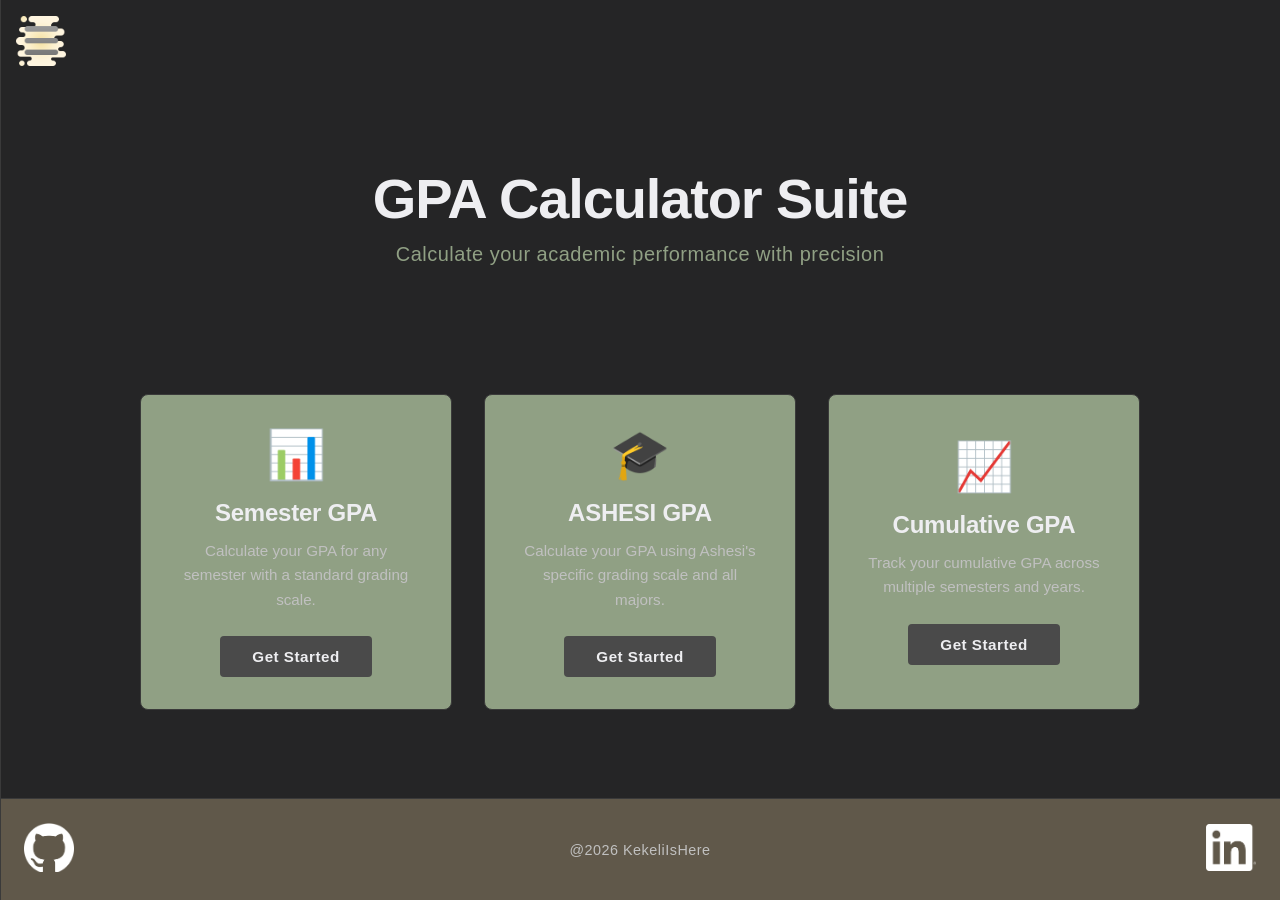
<file: index.html>
<!DOCTYPE html>
<html>
<head>
    <meta charset="UTF-8">
    <meta name="viewport" content="width=device-width, initial-scale=1.0">
    <title>GPA Calculator - Dashboard</title>
    <link rel="stylesheet" href="styles.css">
</head>
<body>
    <header>
        <span onclick="openNav()"><img src="logos/three-dot.png" class="logo"></span>
    </header>
    <div id="mySidenav" class="sidenav">
        <a href="javascript:void(0)" class="closebtn" onclick="closeNav()">&times;</a>
            <a href="index.html" class="nav-btn active">Dashboard</a>
            <a href="gpa.html" class="nav-btn">General GPA</a>
            <a href="ashesi-gpa.html" class="nav-btn">Ashesi GPA</a>
            <a href="cgpa.html" class="nav-btn">Cummulative GPA</a>    
    </div>
    
    <div id="main">
        <div class="dashboard-hero">
            <div class="hero-content">
                <h1 class="hero-title">GPA Calculator Suite</h1>
                <p class="hero-subtitle">Calculate your academic performance with precision</p>
            </div>
        </div>

        <div class="dashboard-grid">
            <div class="dashboard-card">
                <div class="card-icon">📊</div>
                <h2>Semester GPA</h2>
                <p>Calculate your GPA for any semester with a standard grading scale.</p>
                <a href="gpa.html" class="card-button">Get Started</a>
            </div>

            <div class="dashboard-card">
                <div class="card-icon">🎓</div>
                <h2>ASHESI GPA</h2>
                <p>Calculate your GPA using Ashesi's specific grading scale and all majors.</p>
                <a href="ashesi-gpa.html" class="card-button">Get Started</a>
            </div>

            <div class="dashboard-card">
                <div class="card-icon">📈</div>
                <h2>Cumulative GPA</h2>
                <p>Track your cumulative GPA across multiple semesters and years.</p>
                <a href="cgpa.html" class="card-button">Get Started</a>
            </div>
        </div>
    </div>

    <footer>
        <a href="https://github.com/KekeliIsHere" class="logo" target="_blank">
            <img src="logos/github-mark-white.png" alt="GitHub">
        </a>        
        <p>@2026 KekeliIsHere</p>
        <a href="https://www.linkedin.com/in/kekeli-agblobi/" class="logo" target="_blank">
            <img src="logos/InBug-White.png" alt="LinkedIn">
        </a>
    </footer>
    <script src="sidebar.js"></script>
</body>
</html>
</file>
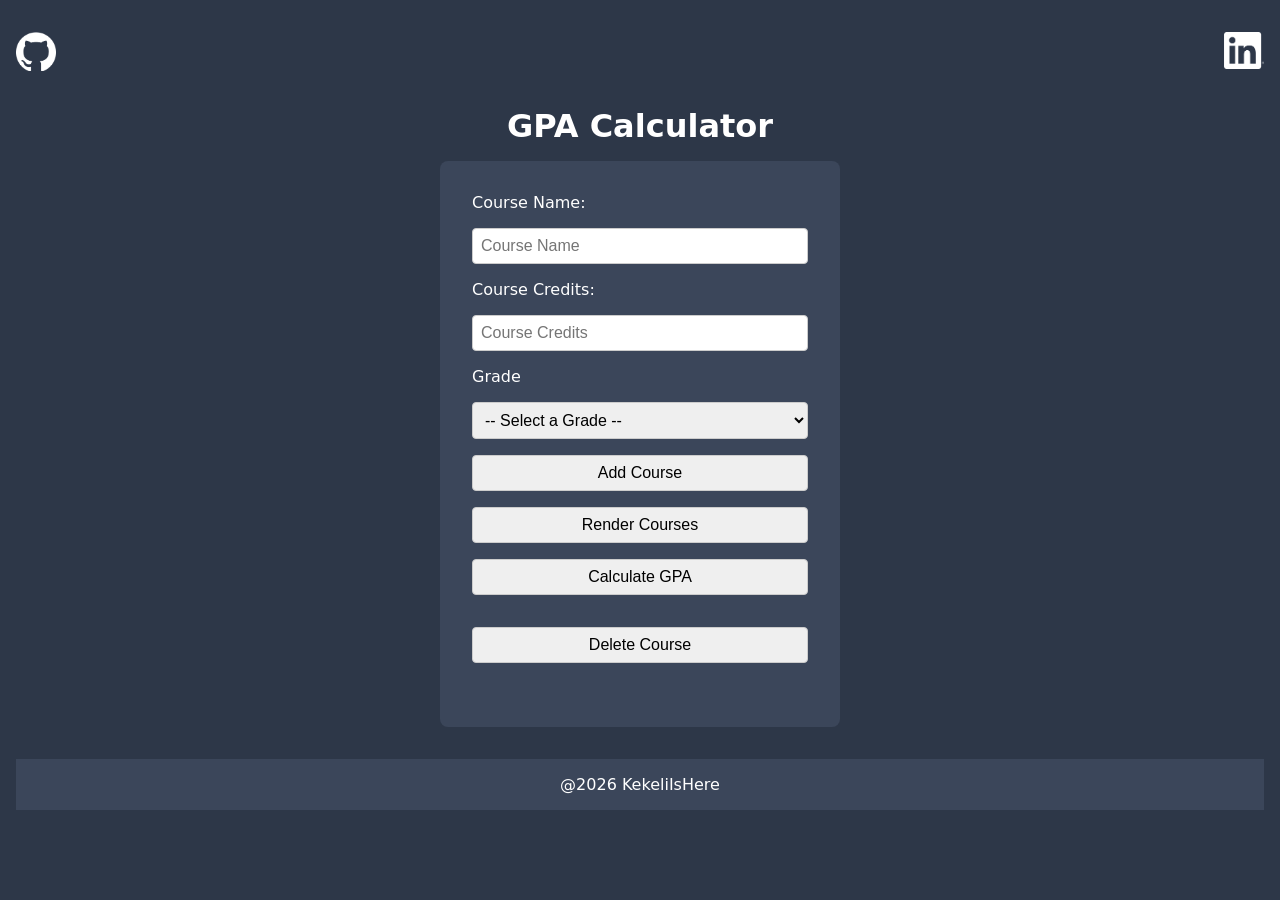
<file: GPA Website code/index.html>
<!DOCTYPE html>
<html>
<head>
    <title>GPA Checker</title>
    <link rel="stylesheet" href="styles.css">
</head>
<body>
    <header>
        <a href="https://github.com/KekeliIsHere" class="logo">
            <img src="/GPA Website code/logos/github-mark-white.png">
        </a>
        <a href="https://www.linkedin.com/in/kekeli-agblobi/" class="logo">
            <img src="/GPA Website code/logos/InBug-White.png" >
        </a>
    </header>  
    <h1>GPA Calculator </h1>
    <div id="main">
        <label for="courseName">Course Name:</label>
        <input type="text" id="courseName" name="courseName" placeholder="Course Name">
        <label for="courseCredits">Course Credits:</label>
        <input type="number" id="courseCredits" name="courseCredits" placeholder="Course Credits">
        <label for="grade">Grade</label>
        <select id="grade" name="grade">
            <option value="" disabled selected>-- Select a Grade --</option>
            <option value="A+">A+</option>
            <option value="A">A</option>
            <option value="B+">B+</option>
            <option value="B">B</option>
            <option value="C+">C+</option>
            <option value="C">C</option>
            <option value="E">E</option>
        </select>
        
        <button id="addCourseButton">Add Course</button> 
        
        <button id="renderCoursesButton">Render Courses</button>
        
        <button id="calculateGPAButton">Calculate GPA</button>
        
        <div id="gpa"></div>
        
        <button id="deleteCourseButton">Delete Course</button>
        <div id="deleteCourse"></div>
        
        <div id="courseDetails"></div>
    </div>
    <footer>
        <p>@2026 KekeliIsHere</p>
    </footer>
    <script src="main.js"></script>
</body>   
    
</html>
</file>
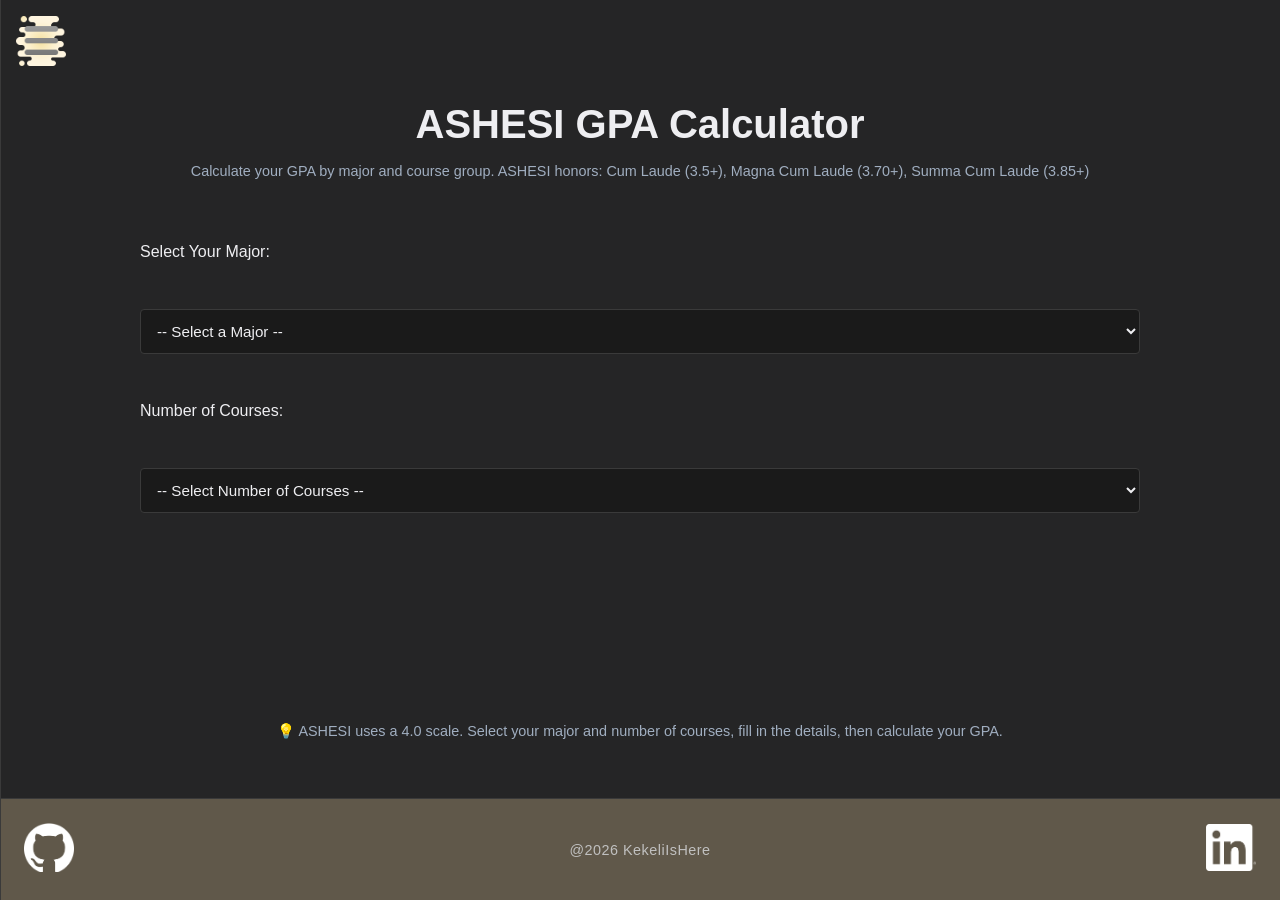
<file: ashesi-gpa.html>
<!DOCTYPE html>
<html>
<head>
    <meta charset="UTF-8">
    <meta name="viewport" content="width=device-width, initial-scale=1.0">
    <title>ASHESI GPA Calculator</title>
    <link rel="stylesheet" href="styles.css">
    <script src="sidebar.js"></script>
</head>
<body>
    <header>
        <span onclick="openNav()"><img src="logos/three-dot.png" class="logo"></span>
        <div class="theme-toggle-container">
        </div>
    </header>
    <div id="mySidenav" class="sidenav">
        <a href="javascript:void(0)" class="closebtn" onclick="closeNav()">&times;</a>
            <a href="index.html" class="nav-btn">Dashboard</a>
            <a href="gpa.html" class="nav-btn">General GPA</a>
            <a href="ashesi-gpa.html" class="nav-btn active">Ashesi GPA</a>
            <a href="cgpa.html" class="nav-btn">Cummulative GPA</a>
    
    </div>
    <h1>ASHESI GPA Calculator</h1>
    
    <div id="main">
        <p style="font-size: 0.9rem; text-align: center; margin-bottom: 1rem; color: #a0aec0;">
            Calculate your GPA by major and course group. ASHESI honors: Cum Laude (3.5+), Magna Cum Laude (3.70+), Summa Cum Laude (3.85+)
        </p>

        <!-- Step 1: Select Major -->
        <label for="major">Select Your Major:</label>
        <select id="major" name="major">
            <option value="" disabled selected>-- Select a Major --</option>
            <option disabled style="background: #444; color: #90cdf4;">--- UNDERGRADUATE ---</option>
            <option value="be">Biological Engineering (BSc)</option>
            <option value="ba">Business Administration (BSc)</option>
            <option value="ce">Computer Engineering (BSc)</option>
            <option value="cs">Computer Science (BSc)</option>
            <option value="econ">Economics (BSc)</option>
            <option value="ee">Electrical Engineering (BSc)</option>
            <option value="law">Law with Public Policy (LLB)</option>
            <option value="mis">Management Information Systems (BSc)</option>
            <option value="me">Mechanical Engineering (BSc)</option>
            <option value="mech">Mechatronic Engineering (BSc)</option>
            <option disabled style="background: #444; color: #90cdf4;">--- GRADUATE ---</option>
            <option value="ics">Intelligent Computing Systems</option>
            <option value="mba">MBA</option>
            <option value="me-grad">Mechatronic Engineering (Graduate)</option>
        </select>

        <!-- Step 2: Select Number of Courses -->
        <label for="courseCount">Number of Courses:</label>
        <select id="courseCount" name="courseCount">
            <option value="" disabled selected>-- Select Number of Courses --</option>
            <option value="1">1</option>
            <option value="2">2</option>
            <option value="3">3</option>
            <option value="4">4</option>
            <option value="5">5</option>
            <option value="6">6</option>
            <option value="7">7</option>
        </select>

        <!-- Step 3: Dynamic Course Input Fields (will be generated by JS) -->
        <div id="courseInputs" style="width: 100%;"></div>

        <!-- Calculate GPA Button (hidden until courses are added) -->
        <button id="calculateGPAButton" style="display: none;">Calculate GPA</button>

        <div id="gpa"></div>
    </div>

    <p style="text-align: center; margin-top: 2rem; color: #a0aec0; font-size: 0.9rem;">
        💡 ASHESI uses a 4.0 scale. Select your major and number of courses, fill in the details, then calculate your GPA.
    </p>

    <footer>
        <a href="https://github.com/KekeliIsHere" class="logo" target="_blank">
            <img src="logos/github-mark-white.png" alt="GitHub">
        </a>        
        <p>@2026 KekeliIsHere</p>
        <a href="https://www.linkedin.com/in/kekeli-agblobi/" class="logo" target="_blank">
            <img src="logos/InBug-White.png" alt="LinkedIn">
        </a>
    </footer>
    <script src="ashesi-gpa.js"></script>    
    <script src="theme-toggle.js"></script>
</html>
</file>
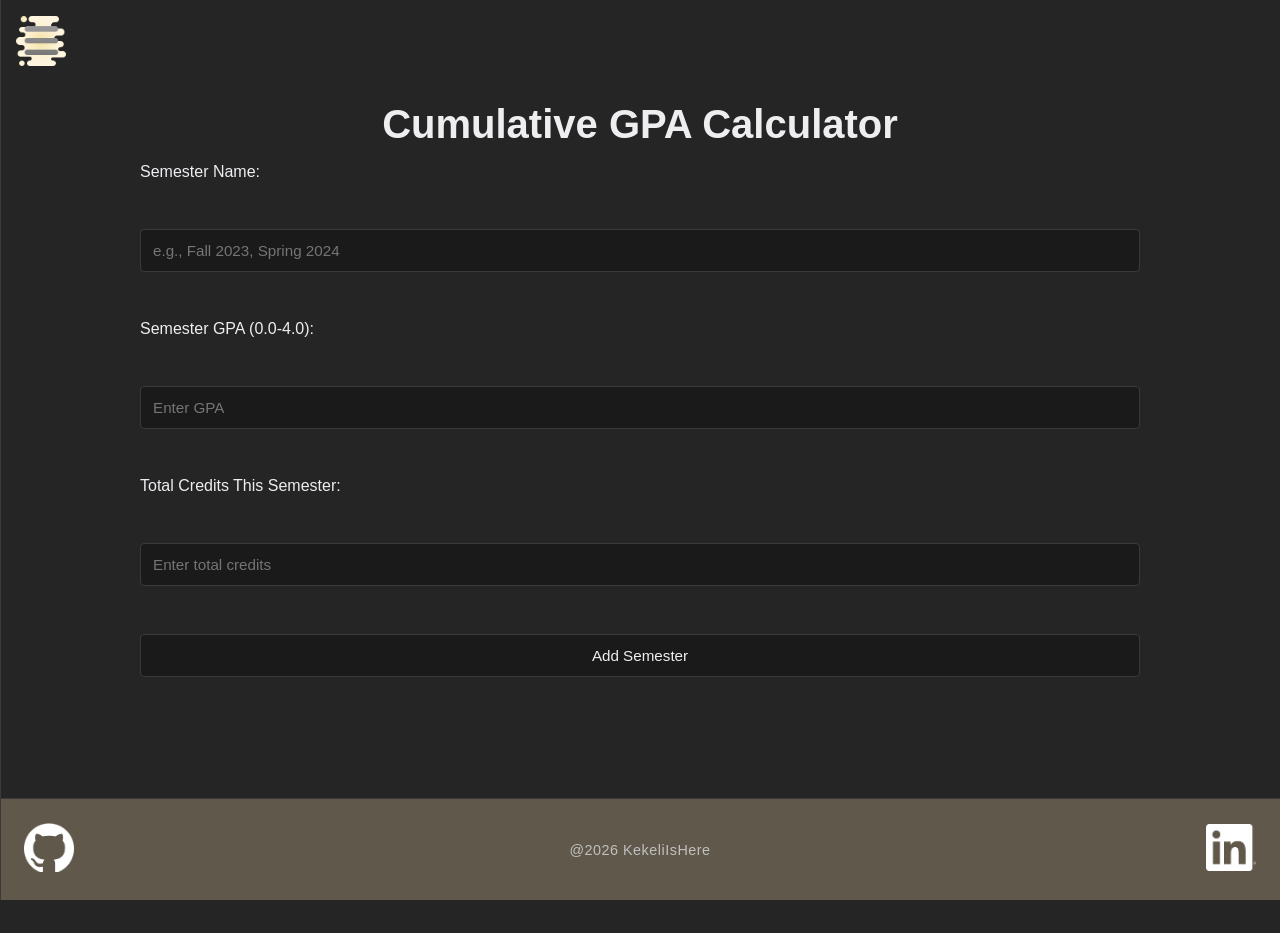
<file: cgpa.html>
<!DOCTYPE html>
<html>
<head>
    <meta charset="UTF-8">
    <meta name="viewport" content="width=device-width, initial-scale=1.0">
    <title>ASHESI GPA Calculator</title>
    <link rel="stylesheet" href="styles.css">
    <script src="sidebar.js"></script>
</head>
<body>
    <header>
        <span onclick="openNav()"><img src="logos/three-dot.png" class="logo"></span>
    </header>
    <div id="mySidenav" class="sidenav">
        <a href="javascript:void(0)" class="closebtn" onclick="closeNav()">&times;</a>
            <a href="index.html" class="nav-btn">Dashboard</a>
            <a href="gpa.html" class="nav-btn">General GPA</a>
            <a href="ashesi-gpa.html" class="nav-btn">Ashesi GPA</a>
            <a href="cgpa.html" class="nav-btn active">Cummulative GPA</a>    
    </div>
    <h1>Cumulative GPA Calculator</h1>
    <div id="main">
        <label for="semesterName">Semester Name:</label>
        <input type="text" id="semesterName" name="semesterName" placeholder="e.g., Fall 2023, Spring 2024">
        
        <label for="semesterGPA">Semester GPA (0.0-4.0):</label>
        <input type="number" id="semesterGPA" name="semesterGPA" placeholder="Enter GPA" step="0.01" min="0" max="4.0">
        
        <label for="semesterCredits">Total Credits This Semester:</label>
        <input type="number" id="semesterCredits" name="semesterCredits" placeholder="Enter total credits" step="0.5" min="0">
        
        <button id="addSemesterButton">Add Semester</button>
        
        <div id="semesterDetails"></div>
        
        <div id="cgpa"></div>
    </div>
    <footer>
        <a href="https://github.com/KekeliIsHere" class="logo" target="_blank">
            <img src="logos/github-mark-white.png">
        </a>        
        <p>@2026 KekeliIsHere</p>
        <a href="https://www.linkedin.com/in/kekeli-agblobi/" class="logo" target="_blank">
            <img src="logos/InBug-White.png" >
        </a>
    </footer>
    <script src="cgpa.js"></script>
    
</body>
</file>
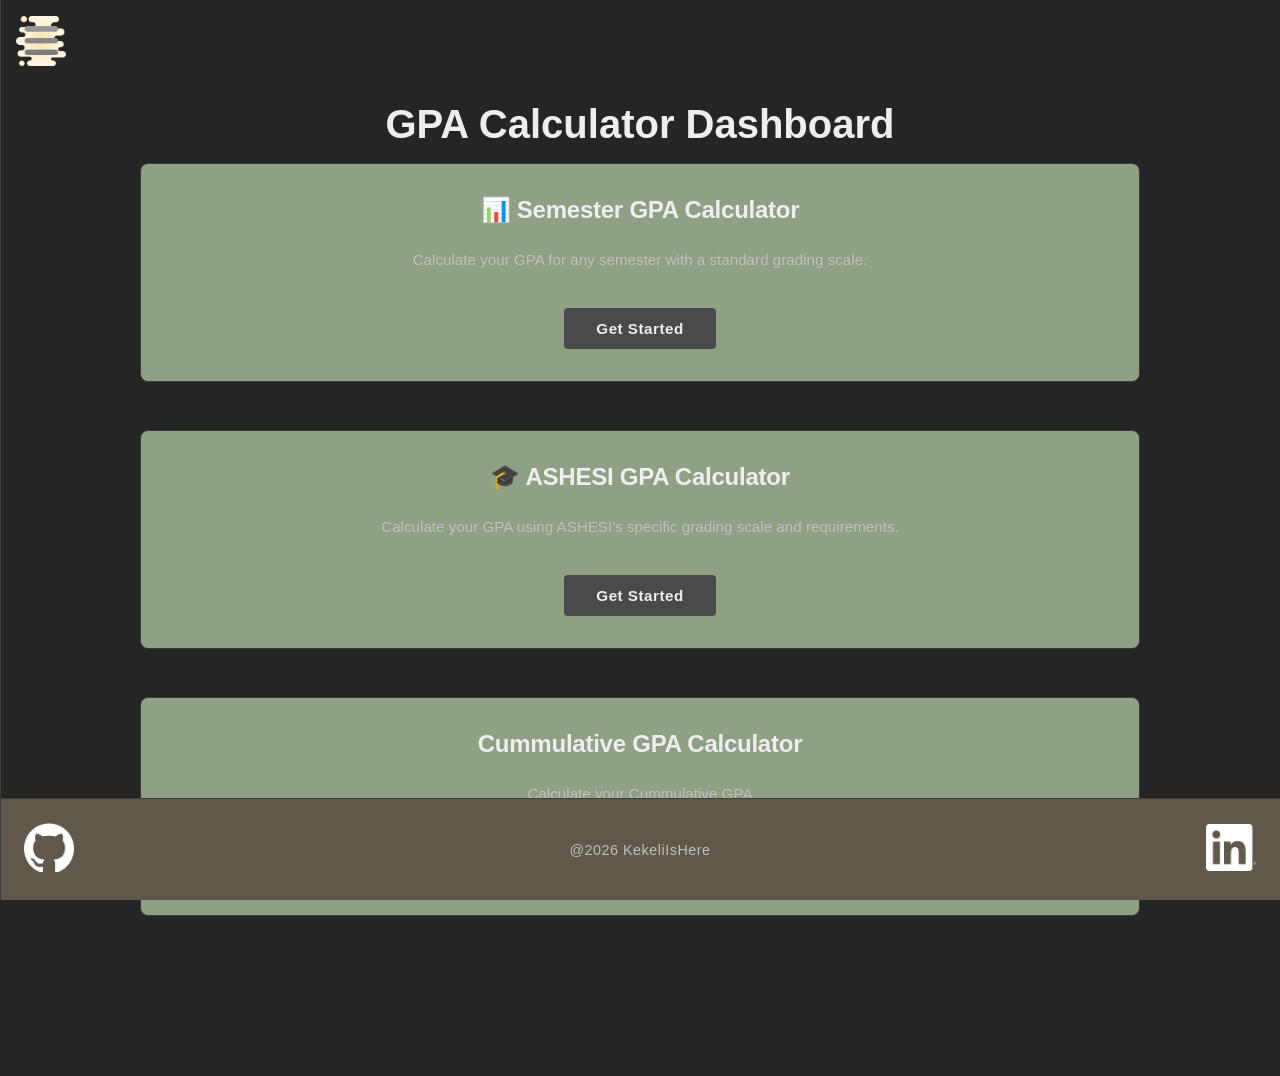
<file: dashboard.html>
<!DOCTYPE html>
<html>
<head>
    <meta charset="UTF-8">
    <meta name="viewport" content="width=device-width, initial-scale=1.0">
    <title>GPA Calculator - Dashboard</title>
    <link rel="stylesheet" href="styles.css">
</head>
<body>
    <header>
        <span onclick="openNav()"><img src="logos/three-dot.png" class="logo"></span>        
    </header>
    <div id="mySidenav" class="sidenav">
        <a href="javascript:void(0)" class="closebtn" onclick="closeNav()">&times;</a>
            <a href="dashboard.html" class="nav-btn active">Dashboard</a>
            <a href="gpa.html" class="nav-btn">General GPA</a>
            <a href="ashesi-gpa.html" class="nav-btn">Ashesi GPA</a>
            <a href="cgpa.html" class="nav-btn">Cummulative GPA</a>    
    </div>
    
    <h1>GPA Calculator Dashboard</h1>
    
    <div id="main">
        <div class="dashboard-card">
            <h2>📊 Semester GPA Calculator</h2>
            <p>Calculate your GPA for any semester with a standard grading scale.</p>
            <a href="gpa.html" class="card-button">Get Started</a>
        </div>

        <div class="dashboard-card">
            <h2>🎓 ASHESI GPA Calculator</h2>
            <p>Calculate your GPA using ASHESI's specific grading scale and requirements.</p>
            <a href="ashesi-gpa.html" class="card-button">Get Started</a>
        </div>

        <div class="dashboard-card">
            <h2>Cummulative GPA Calculator</h2>
            <p>Calculate your Cummulative GPA</p>
            <a href="cgpa.html" class="card-button">Get Started</a>
        </div>

    </div>

    <footer>
        <a href="https://github.com/KekeliIsHere" class="logo" target="_blank">
            <img src="logos/github-mark-white.png" alt="GitHub">
        </a>        
        <p>@2026 KekeliIsHere</p>
        <a href="https://www.linkedin.com/in/kekeli-agblobi/" class="logo" target="_blank">
            <img src="logos/InBug-White.png" alt="LinkedIn">
        </a>
    </footer>
    <script src="sidebar.js"></script>
</body>
</html>
</file>
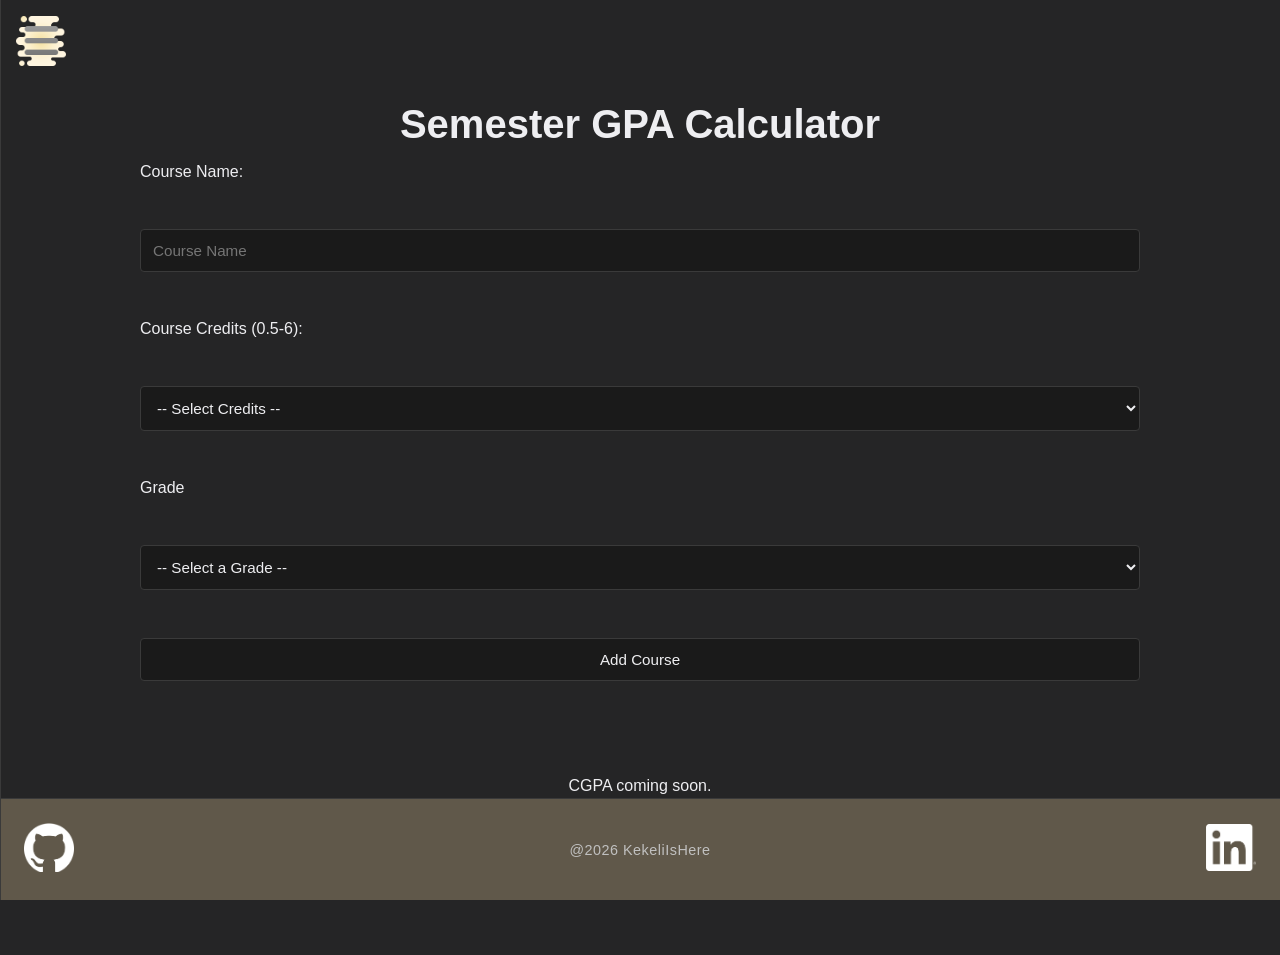
<file: gpa.html>
<!DOCTYPE html>
<html>
<head>
    <meta charset="UTF-8">
    <meta name="viewport" content="width=device-width, initial-scale=1.0">
    <title>GPA Checker</title>
    <link rel="stylesheet" href="styles.css">
    <script src="sidebar.js"></script>
</head>
<body>
    <header>
        <span onclick="openNav()"><img src="logos/three-dot.png" class="logo"></span>
       
    </header>
    <div id="mySidenav" class="sidenav">
        <a href="javascript:void(0)" class="closebtn" onclick="closeNav()">&times;</a>
        <a href="index.html" class="nav-btn">Dashboard</a>
        <a href="index.html" class="nav-btn active">General GPA</a>
        <a href="ashesi-gpa.html" class="nav-btn">Ashesi GPA</a>
        <a href="cgpa.html" class="nav-btn">Cummulative GPA</a>
    </div> 
    <h1>Semester GPA Calculator </h1>
    <div id="main">
        <label for="courseName">Course Name:</label>
        <input type="text" id="courseName" name="courseName" placeholder="Course Name">
        <label for="courseCredits">Course Credits (0.5-6):</label>
        <select id="courseCredits" name="courseCredits">
            <option value="" disabled selected>-- Select Credits --</option>
            <option value="0.5">0.5</option>
            <option value="1">1</option>
            <option value="1.5">1.5</option>
            <option value="2">2</option>
            <option value="2.5">2.5</option>
            <option value="3">3</option>
            <option value="3.5">3.5</option>
            <option value="4">4</option>
            <option value="4.5">4.5</option>
            <option value="5">5</option>
            <option value="5.5">5.5</option>
            <option value="6">6</option>
        </select>
        <label for="grade">Grade</label>
        <select id="grade" name="grade">
            <option value="" disabled selected>-- Select a Grade --</option>
            <option value="A+">A+</option>
            <option value="A">A</option>
            <option value="B+">B+</option>
            <option value="B">B</option>
            <option value="C+">C+</option>
            <option value="C">C</option>
            <option value="D+">D+</option>
            <option value="D">D</option>
            <option value="E">E</option>
        </select>
        
        <button id="addCourseButton">Add Course</button>
        
        <div id="courseDetails"></div>
        
        <div id="gpa"></div>
    </div>
    <p>CGPA coming soon.</p>
    <footer>
        <a href="https://github.com/KekeliIsHere" class="logo" target="_blank">
            <img src="logos/github-mark-white.png">
        </a>        
        <p>@2026 KekeliIsHere</p>
        <a href="https://www.linkedin.com/in/kekeli-agblobi/" class="logo" target="_blank">
            <img src="logos/InBug-White.png" >
        </a>
    </footer>
    <script src="gpa.js"></script>
</body>
</html>
</file>
<file: styles.css>
*,
*::before,
*::after {
  box-sizing: border-box;
  margin: 0;
  padding: 0;
}

/* Color Variables */
:root {
  --bg-primary: #252526;
  --bg-secondary: #60584a;
  --bg-tertiary: #90a084;
  --bg-card: #90a084;
  --bg-input: #1a1a1a;
  --bg-hover: #2a2a2a;
  
  --text-primary: #eeeef1;
  --text-secondary: #c0c0c0;
  --text-tertiary: #90a084;
  
  --gray-light: #4a4a4a;
  --gray-medium: #3a3a3a;
  --gray-dark: #2a2a2a;
}

/* Body styling*/
body {
  background: #252526;
  font-family: -apple-system, BlinkMacSystemFont, 'Segoe UI', 'Roboto', 'Helvetica Neue', sans-serif;
  min-height: 100vh;
  color: var(--text-primary);

  display: flex;
  flex-direction: column;
  align-items: center;
  justify-content: flex-start;
  padding: 1rem;
  padding-bottom: 10rem;
  position: relative;
}

/* Header styling */
header {
  width: 100%;
  display: flex;
  justify-content: flex-start;
  align-items: center;
  margin-bottom: 2rem;
  position: relative;
  z-index: 100;
}

/* Navigation links */
.nav-links {
  display: flex;
  gap: clamp(0.5rem, 3vw, 1.5rem);
  justify-content: center;
  flex-wrap: wrap;
}

.nav-btn {
  padding: clamp(0.5rem, 2vw, 0.75rem) clamp(1rem, 3vw, 1.5rem);
  color: var(--text-primary);
  text-decoration: none;
  border-radius: 4px;
  font-size: clamp(0.85rem, 3vw, 1rem);
  transition: all 0.2s ease;
  border: none;
  font-weight: 500;
}

.nav-btn:hover {
  background: var(--gray-dark);
  color: var(--text-primary);
}

.nav-btn.active {
  color: var(--text-primary);
  border-bottom: 2px solid var(--text-primary);
}

header span img {
  width: clamp(30px, 6vw, 50px);
  height: auto;
}

/* Main container */
#main {
  width: 100%;
  max-width: 1000px;
  display: flex;
  flex-direction: column;
  gap: 3rem;
  flex-grow: 1;
  position: relative;
  z-index: 1;
  margin: 0 auto;
}

/* Dashboard Hero Section */
.dashboard-hero {
  text-align: center;
  padding: clamp(2rem, 8vw, 4rem) clamp(1rem, 5vw, 2rem);
  margin-bottom: 1rem;
}

.hero-title {
  font-size: clamp(2rem, 8vw, 3.5rem);
  font-weight: 700;
  color: var(--text-primary);
  margin-bottom: 0.75rem;
  letter-spacing: -0.02em;
}

.hero-subtitle {
  font-size: clamp(1rem, 3vw, 1.25rem);
  color: var(--text-tertiary);
  font-weight: 400;
  letter-spacing: 0.5px;
}

/* Dashboard Grid */
.dashboard-grid {
  display: grid;
  grid-template-columns: repeat(auto-fit, minmax(280px, 1fr));
  gap: 2rem;
  width: 100%;
}

/* Dashboard cards */
.dashboard-card {
  background: var(--bg-card);
  border: 1px solid var(--gray-medium);
  padding: 2rem;
  border-radius: 8px;
  text-align: center;
  flex: 1;
  display: flex;
  flex-direction: column;
  align-items: center;
  justify-content: center;
  transition: all 0.2s ease;
  position: relative;
  overflow: hidden;
  cursor: pointer;
}

.dashboard-card:hover {
  background: var(--bg-hover);
  border-color: var(--gray-light);
  transform: translateY(-4px);
}

.card-icon {
  font-size: 3rem;
  margin-bottom: 1rem;
  display: block;
  transition: transform 0.2s ease;
}

.dashboard-card:hover .card-icon {
  transform: scale(1.1);
}

.dashboard-card h2 {
  font-size: 1.5rem;
  margin-bottom: 0.75rem;
  color: var(--text-primary);
  font-weight: 700;
  letter-spacing: -0.01em;
}

.dashboard-card p {
  font-size: 0.95rem;
  margin-bottom: 1.5rem;
  color: var(--text-secondary);
  line-height: 1.6;
  min-height: 48px;
  display: flex;
  align-items: center;
  justify-content: center;
}

.card-button {
  display: inline-block;
  padding: 0.75rem 2rem;
  background: var(--gray-light);
  color: var(--text-primary);
  text-decoration: none;
  border-radius: 4px;
  font-size: 0.95rem;
  font-weight: 600;
  transition: all 0.2s ease;
  border: none;
  cursor: pointer;
  letter-spacing: 0.5px;
  position: relative;
  overflow: hidden;
}

.card-button:hover {
  background: var(--gray-medium);
  transform: translateY(-2px);
}

.card-button:active {
  transform: translateY(0);
}

/* Headings inside main */
h1 {
  text-align: center;
  margin-bottom: 1rem;
  font-size: clamp(1.5rem, 6vw, 2.5rem);
  color: var(--text-primary);
}

/* Inputs, selects, buttons styling */
input,
select,
button:not(.card-button) {
  width: 100%;
  padding: 0.75rem;
  font-size: 0.95rem;
  border-radius: 4px;
  border: 1px solid var(--gray-medium);
  outline: none;
  background: var(--bg-input);
  color: var(--text-primary);
  transition: all 0.2s ease;
}

input:focus,
select:focus {
  border-color: var(--gray-light);
  background: var(--bg-hover);
}

/* Button hover effect */
button:not(.card-button):hover {
  background: var(--gray-light);
  color: var(--text-primary);
  cursor: pointer;
  border-color: var(--gray-light);
  transform: translateY(-2px);
}

/* Footer styling */
footer {  
  width: 100%;
  display: flex;
  justify-content: space-between;
  align-items: center;
  padding: 1.5rem;
  background: var(--bg-secondary);
  color: var(--text-primary);
  margin-top: 2rem;
  position: fixed;
  bottom: 0;
  left: 0;
  border-top: 1px solid var(--gray-medium);
  z-index: 50;
}

footer .logo img {
  width: clamp(30px, 6vw, 50px);
  height: auto;
  transition: transform 0.2s ease;
}

footer .logo:hover img {
  transform: scale(1.1);
  opacity: 0.8;
}

footer p {
  font-size: clamp(0.75rem, 3vw, 0.9rem);
  letter-spacing: 0.5px;
  margin: 0;
  color: var(--text-secondary);
}

/* Mobile-friendly adjustments */
@media (max-width: 768px) {
  body {
    padding: 1rem;
    padding-bottom: 8rem;
  }
  
  #main {
    max-width: 100%;
  }

  .dashboard-grid {
    grid-template-columns: 1fr;
  }

  .hero-title {
    font-size: 2rem;
  }
}

@media (max-width: 480px) {
  body {
    padding: 0.75rem;
    padding-bottom: 8rem;
  }
  
  #main {
    gap: 2rem;
  }

  .dashboard-hero {
    padding: 2rem 1rem;
    margin-bottom: 0;
  }
  
  header span img {
    width: clamp(25px, 5vw, 40px);
  }

  footer {
    padding: 1rem 0.75rem;
    font-size: 0.8rem;
  }
}

/* The side navigation menu */
.sidenav {
  height: 100%;
  width: 0;
  position: fixed;
  z-index: 999;
  top: 0;
  left: 0;
  background: var(--bg-tertiary);
  overflow-x: hidden;
  padding-top: 60px;
  transition: 0.3s ease;
  border-right: 1px solid var(--gray-medium);
}

/* The navigation menu links */
.sidenav a {
  padding: 12px 8px 12px 32px;
  text-decoration: none;
  font-size: 1rem;
  color: var(--text-secondary);
  display: block;
  transition: all 0.2s ease;
  font-weight: 500;
  letter-spacing: 0.3px;
}

/* When you mouse over the navigation links, change their color */
.sidenav a:hover {
  color: var(--text-primary);
  background-color: var(--gray-dark);
  padding-left: 40px;
}

.sidenav a.active {
  color: var(--text-primary);
  border-left: 2px solid var(--text-primary);
  padding-left: 30px;
  background-color: var(--gray-dark);
}

/* Position and style the close button (top right corner) */
.sidenav .closebtn {
  position: absolute;
  top: 0;
  right: 25px;
  font-size: 36px;
  margin-left: 50px;
  color: var(--text-secondary);
  transition: all 0.2s ease;
  cursor: pointer;
}

.sidenav .closebtn:hover {
  color: var(--text-primary);
}

/* Style page content - use this if you want to push the page content to the right when you open the side navigation */
#main {
  transition: margin-left 0.3s ease;
}

/* On smaller screens, where height is less than 450px, change the style of the sidenav (less padding and a smaller font size) */
@media screen and (max-height: 450px) {
  .sidenav {
    padding-top: 15px;
  }
  
  .sidenav a {
    padding: 8px 8px 8px 32px;
    font-size: 0.9rem;
  }
}
</file>
<file: GPA Website code/styles.css>
/* Make every element use border-box sizing */
*,
*::before,
*::after {
  box-sizing: border-box;
  margin: 0;
  padding: 0;
}

/* Body styling */
body {
  background-color: #2D3748;
  font-family: system-ui, sans-serif;
  min-height: 100vh;
  color: white;

  display: flex;
  flex-direction: column;
  align-items: center;
  justify-content: flex-start; /* start stacking from top */
  padding: 2rem 1rem;
}

/* Header styling */
header {
  width: 100%;
  display: flex;
  justify-content: space-between; /* center logos horizontally */
  
  margin-bottom: 2rem;
}

header .logo img {
  width: 40px;   /* fixed size for logos */
  height: auto;  /* keep aspect ratio */
}

/* Main container */
#main {
  background-color: #3b465a;
  color: white;
  padding: 2rem;
  width: 100%;
  max-width: 400px;
  border-radius: 8px;

  display: flex;
  flex-direction: column;
  gap: 1rem; /* space between inputs/buttons */
}

/* Headings inside main */
h1 {
  text-align: center;
  margin-bottom: 1rem;
}

/* Inputs, selects, buttons styling */
input,
select,
button {
  width: 100%;
  padding: 0.5rem;
  font-size: 1rem;
  border-radius: 4px;
  border: 1px solid #ccc;
  outline: none;
}

/* Button hover effect (optional but nice) */
button:hover {
  background-color: #5a6a85;
  color: white;
  cursor: pointer;
}

/* Footer styling */
footer {
  width: 100%;
  display: flex;
  justify-content: center; /* center content horizontally */
  padding: 1rem 0;
  background-color: #3b465a;
  color: white;
  margin-top: 2rem;
}
</file>
